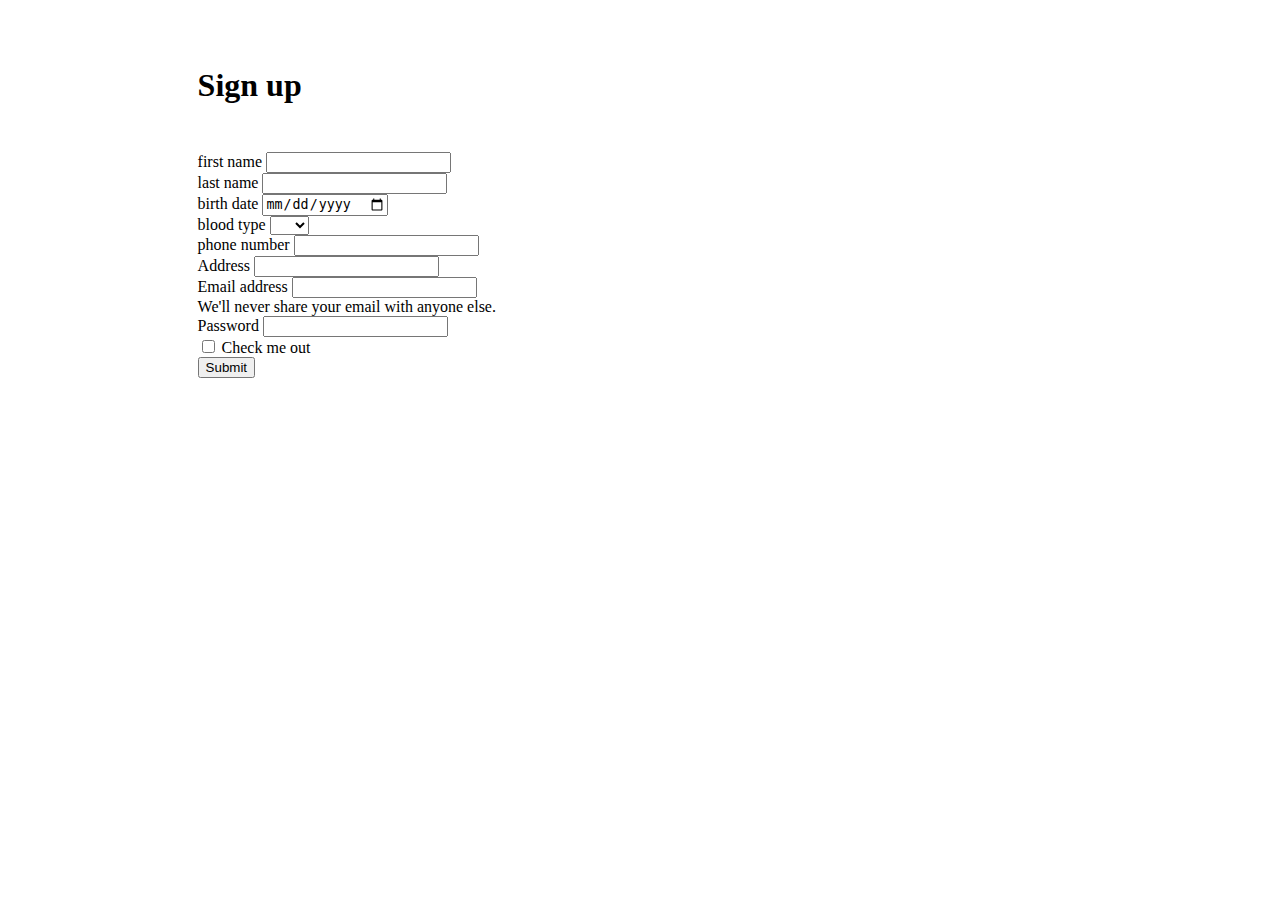
<file: signup.html>
<!-- require_once 'connection.php';


if ( isset($_POST['user_name'])&& isset($_POST['Email'])&& isset($_POST['Password'])&&isset($_POST['Address']))
{
$user_name = $_POST['user_name'];
$user_lastname = $_POST['user_lastname'];
$birthday = $_POST['birthday'];
$bloodtype = $_POST['bloodtype'];
$phone_number = $_POST['phone_number'];
$address = $_POST['address'];
$email = $_POST['Email'];
$password = $_POST['Password'];
$sql_add_query = "INSERT INTO user (first_name, last_name, Dateofbirth,blood_type, user_email, user_password, user_address , phone_number) VALUES('$user_name','$user_lastname','$birthday', '$bloodtype','$email', '$password','$address','$phone_number')";

if (mysqli_query($con, $sql_add_query) === FALSE) {
        die("Could not add the new user");
    }
}







// close connection

?> -->

<!doctype html>
<html lang="en">
<head>
    <meta charset="utf-8">
    <meta name="viewport" content="width=device-width, initial-scale=1">
    <title>Sign up</title>
    <link rel="stylesheet" href="css/sign_up_in_pages.css">
    <link href="https://cdn.jsdelivr.net/npm/bootstrap@5.3.0-alpha1/dist/css/bootstrap.min.css" rel="stylesheet"
          integrity="sha384-GLhlTQ8iRABdZLl6O3oVMWSktQOp6b7In1Zl3/Jr59b6EGGoI1aFkw7cmDA6j6gD" crossorigin="anonymous">
</head>
<body>


<div class="signup_form">
    <h1>Sign up</h1>

    <form method="post" action="index.html">
        <div class="row">

            <div class="col-md-6">
                <label for="input_first_name" class="form-label">first name</label>
                <input type="text" class="form-control" name="user_name">
            </div>

            <div class="col-md-6">
                <label for="input_last_name" class="form-label">last name</label>
                <input type="text" class="form-control" name="user_lastname">
            </div>

        </div>

        <!-- birthdate and blood type-->
        <div class="row">

            <div class="col-md-6 mb-3 ">
                <label for="birthday" class="form-label">birth date</label>
                <input type="date" id="birthday" name="birthday" class="form-control">
            </div>

            <div class="col-md-6">

                <label for="blood.type" class="form-label">blood type</label>
                <select name="bloodtype" id="bloodtype" class="form-control">


    <option value="" disabled selected> </option>
    <option value="volvo">A+</option>
    <option value="saab">A-</option>
    <option value="B+">B+</option>
    <option value="B-">B-</option>
  </select>

</div>

</div>
<!-- address and phone number -->
<div class="row">


  <div class="col-md-6">
    <label for="phone" class="form-label">phone number</label>
    <input type="number" class="form-control" name="phone_number">
  </div>
  
  <div class="col-md-6">
    <label for="address" class="form-label">Address</label>
    <input type="text" class="form-control" name="address">
  </div>
  
 
  </div>
  



<!-- email and pass -->
      <div class="mb-3">
        <label for="exampleInputEmail1" class="form-label">Email address</label>
        <input type="email" class="form-control" name="Email"  aria-describedby="emailHelp">
        <div id="emailHelp" class="form-text">We'll never share your email with anyone else.</div>
      </div>
      <div class="mb-3">
        <label for="exampleInputPassword1" class="form-label">Password</label>
        <input type="password" class="form-control" name="Password">
      </div>
      <div class="mb-3 form-check">
        <input type="checkbox" class="form-check-input" >
        <label class="form-check-label" for="exampleCheck1">Check me out</label>
      </div>
      <button type="submit" class="btn btn-primary">Submit</button>
    </form>

  



  </div>





    <script src="https://cdn.jsdelivr.net/npm/bootstrap@5.3.0-alpha1/dist/js/bootstrap.bundle.min.js" integrity="sha384-w76AqPfDkMBDXo30jS1Sgez6pr3x5MlQ1ZAGC+nuZB+EYdgRZgiwxhTBTkF7CXvN" crossorigin="anonymous"></script>
  </body>
</html>
</file>
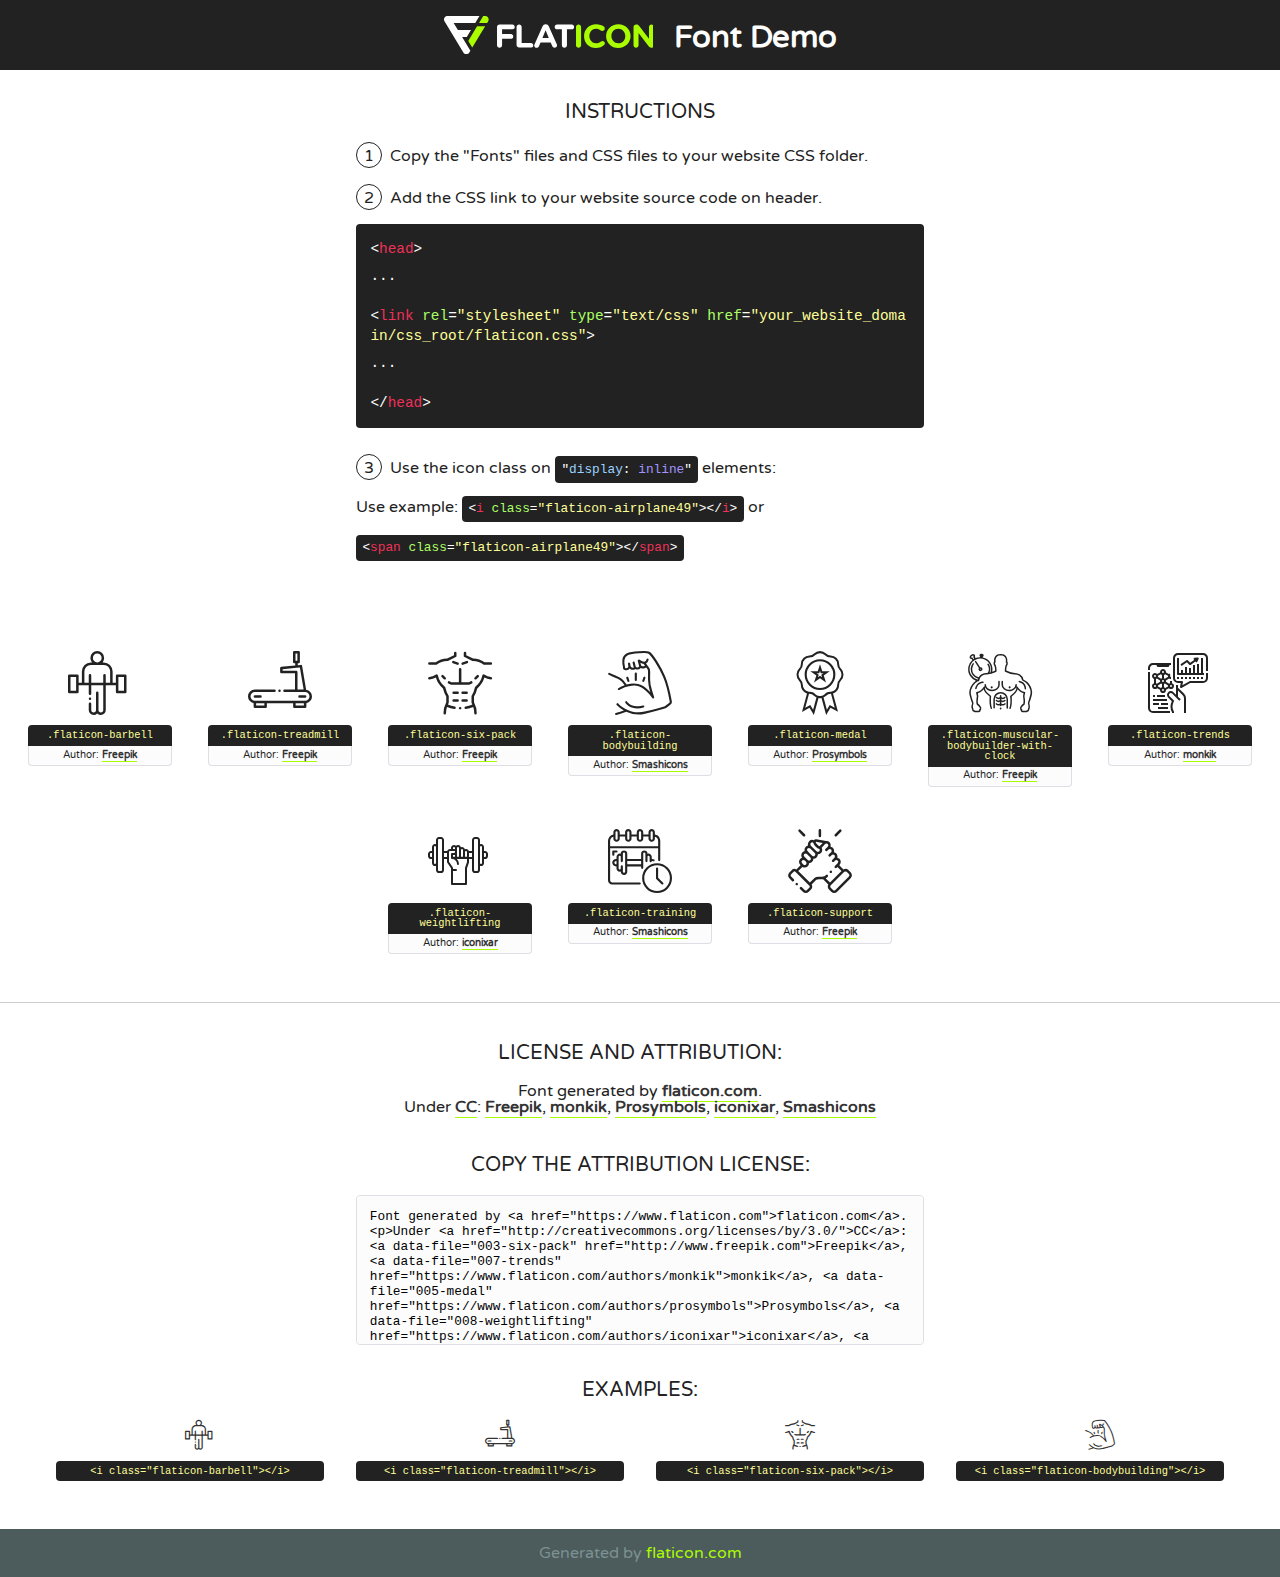
<file: lib/flaticon/font/flaticon.html>
<!DOCTYPE html>
<!--
  Flaticon icon font: Flaticon
  Creation date: 26/10/2020 11:08
-->
<html>
<!DOCTYPE html>
<html>

<head>
    <title>Flaticon WebFont</title>
    <link href="http://fonts.googleapis.com/css?family=Varela+Round" rel="stylesheet" type="text/css" />
    <link rel="stylesheet" type="text/css" href="flaticon.css">
    <meta charset="UTF-8">
    <style>
    html, body, div, span, applet, object, iframe,
    h1, h2, h3, h4, h5, h6, p, blockquote, pre,
    a, abbr, acronym, address, big, cite, code,
    del, dfn, em, img, ins, kbd, q, s, samp,
    small, strike, strong, sub, sup, tt, var,
    b, u, i, center,
    dl, dt, dd, ol, ul, li,
    fieldset, form, label, legend,
    table, caption, tbody, tfoot, thead, tr, th, td,
    article, aside, canvas, details, embed, 
    figure, figcaption, footer, header, hgroup, 
    menu, nav, output, ruby, section, summary,
    time, mark, audio, video {
        margin: 0;
        padding: 0;
        border: 0;
        font-size: 100%;
        font: inherit;
        vertical-align: baseline;
    }
    /* HTML5 display-role reset for older browsers */
    article, aside, details, figcaption, figure, 
    footer, header, hgroup, menu, nav, section {
        display: block;
    }
    body {
        line-height: 1;
    }
    ol, ul {
        list-style: none;
    }
    blockquote, q {
        quotes: none;
    }
    blockquote:before, blockquote:after,
    q:before, q:after {
        content: '';
        content: none;
    }
    table {
        border-collapse: collapse;
        border-spacing: 0;
    }
    body {
        font-family: 'Varela Round', Helvetica, Arial, sans-serif;
        font-size: 16px;
        color: #222;
    }
    a {
        color: #333;
        border-bottom: 1px solid #a9fd00;
        font-weight: bold;
        text-decoration: none;
    }
    * {
        -moz-box-sizing: border-box;
        -webkit-box-sizing: border-box;
        box-sizing: border-box;
        margin: 0;
        padding: 0;
    }
    [class^="flaticon-"]:before, [class*=" flaticon-"]:before, [class^="flaticon-"]:after, [class*=" flaticon-"]:after {
        font-family: Flaticon;
        font-size: 30px;
        font-style: normal;
        margin-left: 20px;
        color: #333;
    }
    .wrapper {
        max-width: 600px;
        margin: auto;
        padding: 0 1em;
    }
    .title {
        font-size: 1.25em;
        text-align: center;
        margin-bottom: 1em;
        text-transform: uppercase;
    }
    header {
        text-align: center;
        background-color: #222;
        color: #fff;
        padding: 1em;
    }
    header .logo {
        width: 210px;
        height: 38px;
        display: inline-block;
        vertical-align: middle;
        margin-right: 1em;
        border: none;
    }
    header strong {
        font-size: 1.95em;
        font-weight: bold;
        vertical-align: middle;
        margin-top: 5px;
        display: inline-block;
    }
    .demo {
        margin: 2em auto;
        line-height: 1.25em;
    }
    .demo ul li {
        margin-bottom: 1em;
    }
    .demo ul li .num {
        color: #222;
        border-radius: 20px;
        display: inline-block;
        width: 26px;
        padding: 3px;
        height: 26px;
        text-align: center;
        margin-right: 0.5em;
        border: 1px solid #222;
    }
    .demo ul li code {
        background-color: #222;
        border-radius: 4px;
        padding: 0.25em 0.5em;
        display: inline-block;
        color: #fff;
        font-family: Consolas,Monaco,Lucida Console,Liberation Mono,DejaVu Sans Mono,Bitstream Vera Sans Mono,Courier New, monospace;
        font-weight: lighter;
        margin-top: 1em;
        font-size: 0.8em;
        word-break: break-all;
    }
    .demo ul li code.big {
        padding: 1em;
        font-size: 0.9em;
    }
    .demo ul li code .red {
        color: #EF3159;
    }
    .demo ul li code .green {
        color: #ACFF65;
    }
    .demo ul li code .yellow {
        color: #FFFF99;
    }
    .demo ul li code .blue {
        color: #99D3FF;
    }
    .demo ul li code .purple {
        color: #A295FF;
    }
    .demo ul li code .dots {
        margin-top: 0.5em;
        display: block;
    }
    #glyphs {
        border-bottom: 1px solid #ccc;
        padding: 2em 0;
        text-align: center;
    }
    .glyph {
        display: inline-block;
        width: 9em;
        margin: 1em;
        text-align: center;
        vertical-align: top;
        background: #FFF;
    }
    .glyph .glyph-icon {
        padding: 10px;
        display: block;
        font-family:"Flaticon";
        font-size: 64px;
        line-height: 1;
    }
    .glyph .glyph-icon:before {
        font-size: 64px;
        color: #222;
        margin-left: 0;
    }
    .class-name {
        font-size: 0.65em;
        background-color: #222;
        color: #fff;
        border-radius: 4px 4px 0 0;
        padding: 0.5em;
        color: #FFFF99;
        font-family: Consolas,Monaco,Lucida Console,Liberation Mono,DejaVu Sans Mono,Bitstream Vera Sans Mono,Courier New, monospace;
    }
    .author-name {
        font-size: 0.6em;
        background-color: #fcfcfd;
        border: 1px solid #DEDEE4;
        border-top: 0;
        border-radius: 0 0 4px 4px;
        padding: 0.5em;
    }
    .class-name:last-child {
        font-size: 10px;
        color:#888;
    }
    .class-name:last-child a {
        font-size: 10px;
        color:#555;
    }
    .class-name:last-child a:hover {
        color:#a9fd00;
    }
    .glyph > input {
        display: block;
        width: 100px;
        margin: 5px auto;
        text-align: center;
        font-size: 12px;
        cursor: text;
    }
    .glyph > input.icon-input {
        font-family:"Flaticon";
        font-size: 16px;
        margin-bottom: 10px;
    }
    .attribution .title {
        margin-top: 2em;
    }
    .attribution textarea {
        background-color: #fcfcfd;
        padding: 1em;
        border: none;
        box-shadow: none;
        border: 1px solid #DEDEE4;
        border-radius: 4px;
        resize: none;
        width: 100%;
        height: 150px;
        font-size: 0.8em;
        font-family: Consolas,Monaco,Lucida Console,Liberation Mono,DejaVu Sans Mono,Bitstream Vera Sans Mono,Courier New, monospace;
        -webkit-appearance: none;
    }
    .iconsuse {
        margin: 2em auto;
        text-align: center;
        max-width: 1200px;
    }
    .iconsuse:after {
        content: '';
        display: table;
        clear: both;
    }
    .iconsuse .image {
        float: left;
        width: 25%;
        padding: 0 1em;
    }
    .iconsuse .image p {
        margin-bottom: 1em;
    }
    .iconsuse .image span {
        display: block;
        font-size: 0.65em;
        background-color: #222;
        color: #fff;
        border-radius: 4px;
        padding: 0.5em;
        color: #FFFF99;
        margin-top: 1em;
        font-family: Consolas,Monaco,Lucida Console,Liberation Mono,DejaVu Sans Mono,Bitstream Vera Sans Mono,Courier New, monospace;
    }
    #footer {
        text-align: center;
        background-color: #4C5B5C;
        color: #7c9192;
        padding: 1em;
    }
    #footer a {
        border: none;
        color: #a9fd00;
        font-weight: normal;
    }
    @media (max-width: 960px) {
        .iconsuse .image {
            width: 50%;
        }
    }
    @media (max-width: 560px) {
        .iconsuse .image {
            width: 100%;
        }
    }
    </style>
</head>

<body class="characters-off">

    <header>
        <a href="https://www.flaticon.com" target="_blank" class="logo">
            <svg version="1.1" xmlns="http://www.w3.org/2000/svg" xmlns:xlink="http://www.w3.org/1999/xlink" xmlns:a="http://ns.adobe.com/AdobeSVGViewerExtensions/3.0/" viewBox="0 0 560.875 102.036" enable-background="new 0 0 560.875 102.036" xml:space="preserve">
                <defs>
                </defs>
                <g>
                    <g class="letters">
                        <path fill="#ffffff" d="M141.596,29.675c0-3.777,2.985-6.767,6.764-6.767h34.438c3.426,0,6.15,2.728,6.15,6.15
                        c0,3.43-2.724,6.149-6.15,6.149h-27.674v13.091h23.719c3.429,0,6.151,2.724,6.151,6.15c0,3.43-2.723,6.149-6.151,6.149h-23.719
                        v17.574c0,3.773-2.986,6.761-6.764,6.761c-3.779,0-6.764-2.989-6.764-6.761V29.675z"></path>
                        <path fill="#ffffff" d="M193.844,29.149c0-3.781,2.985-6.767,6.764-6.767c3.776,0,6.763,2.985,6.763,6.767v42.957h25.039
                        c3.426,0,6.149,2.726,6.149,6.153c0,3.425-2.723,6.15-6.149,6.15h-31.802c-3.779,0-6.764-2.986-6.764-6.768V29.149z"></path>
                        <path fill="#ffffff" d="M241.891,75.71l21.438-48.407c1.492-3.341,4.215-5.357,7.906-5.357h0.792
                        c3.686,0,6.323,2.017,7.815,5.357l21.439,48.407c0.436,0.967,0.701,1.845,0.701,2.723c0,3.602-2.809,6.501-6.414,6.501
                        c-3.161,0-5.269-1.845-6.499-4.655l-4.132-9.661h-27.059l-4.301,10.102c-1.144,2.631-3.426,4.214-6.237,4.214
                        c-3.517,0-6.24-2.81-6.24-6.325C241.1,77.64,241.451,76.677,241.891,75.71z M279.932,58.666l-8.521-20.297l-8.526,20.297H279.932
                        z"></path>
                        <path fill="#ffffff" d="M314.864,35.387H301.86c-3.429,0-6.239-2.813-6.239-6.238c0-3.429,2.811-6.24,6.239-6.24h39.533
                        c3.426,0,6.237,2.811,6.237,6.24c0,3.425-2.811,6.238-6.237,6.238h-13.001v42.785c0,3.773-2.99,6.761-6.764,6.761
                        c-3.779,0-6.764-2.989-6.764-6.761V35.387z"></path>
                        <path fill="#A9FD00" d="M352.615,29.149c0-3.781,2.985-6.767,6.767-6.767c3.774,0,6.761,2.985,6.761,6.767v49.024
                        c0,3.773-2.987,6.761-6.761,6.761c-3.781,0-6.767-2.989-6.767-6.761V29.149z"></path>
                        <path fill="#A9FD00" d="M374.132,53.836v-0.179c0-17.481,13.178-31.801,32.065-31.801c9.22,0,15.459,2.458,20.557,6.238
                        c1.402,1.054,2.637,2.985,2.637,5.357c0,3.692-2.985,6.59-6.681,6.59c-1.845,0-3.071-0.702-4.044-1.319
                        c-3.776-2.813-7.729-4.393-12.562-4.393c-10.364,0-17.831,8.611-17.831,19.154v0.173c0,10.542,7.291,19.329,17.831,19.329
                        c5.715,0,9.492-1.756,13.359-4.834c1.049-0.874,2.458-1.491,4.039-1.491c3.429,0,6.325,2.813,6.325,6.236
                        c0,2.106-1.056,3.78-2.282,4.834c-5.539,4.834-12.036,7.733-21.878,7.733C387.572,85.464,374.132,71.493,374.132,53.836z"></path>
                        <path fill="#A9FD00" d="M433.009,53.836v-0.179c0-17.481,13.79-31.801,32.766-31.801c18.981,0,32.592,14.143,32.592,31.628v0.173
                        c0,17.483-13.785,31.807-32.769,31.807C446.625,85.464,433.009,71.32,433.009,53.836z M484.224,53.836v-0.179
                        c0-10.539-7.725-19.326-18.626-19.326c-10.893,0-18.449,8.611-18.449,19.154v0.173c0,10.542,7.73,19.329,18.626,19.329
                        C476.676,72.986,484.224,64.378,484.224,53.836z"></path>
                        <path fill="#A9FD00" d="M506.233,29.321c0-3.774,2.99-6.763,6.767-6.763h1.401c3.252,0,5.183,1.583,7.029,3.953l26.093,34.265
                        V29.059c0-3.692,2.99-6.677,6.681-6.677c3.683,0,6.671,2.985,6.671,6.677v48.934c0,3.78-2.987,6.765-6.764,6.765h-0.436
                        c-3.257,0-5.188-1.581-7.034-3.953l-27.056-35.492v32.944c0,3.687-2.985,6.676-6.678,6.676c-3.683,0-6.673-2.989-6.673-6.676
                        V29.321z"></path>
                    </g>
                    <g class="insignia">
                        <path fill="#ffffff" d="M48.372,56.137h12.517l11.156-18.537H37.186L25.688,18.539h57.825L94.668,0H9.271
                        C5.925,0,2.842,1.801,1.198,4.716c-1.644,2.907-1.593,6.482,0.134,9.343l50.38,83.501c1.678,2.781,4.689,4.476,7.938,4.476
                        c3.246,0,6.257-1.695,7.935-4.476l2.898-4.804L48.372,56.137z"></path>
                        <g class="i">
                            <path fill="#A9FD00" d="M93.575,18.539h0.031v0.004l21.652,0.004l2.705-4.488c1.727-2.861,1.778-6.436,0.133-9.343
                            C116.454,1.801,113.371,0,110.026,0h-5.294L93.575,18.539z"></path>
                            <polygon fill="#A9FD00" points="88.291,27.356 64.725,66.486 75.519,84.404 109.942,27.356"></polygon>
                        </g>
                    </g>
                </g>
            </svg>
        </a>
        <strong>Font Demo</strong>
    </header>


    <section class="demo wrapper">

        <p class="title">Instructions</p>

        <ul>
            <li>
                <span class="num">1</span>Copy the "Fonts" files and CSS files to your website CSS folder.
            </li>
            <li>
                <span class="num">2</span>Add the CSS link to your website source code on header.
                <code class="big">
                    &lt;<span class="red">head</span>&gt;
                    <br/><span class="dots">...</span>
                    <br/>&lt;<span class="red">link</span> <span class="green">rel</span>=<span class="yellow">"stylesheet"</span> <span class="green">type</span>=<span class="yellow">"text/css"</span> <span class="green">href</span>=<span class="yellow">"your_website_domain/css_root/flaticon.css"</span>&gt;
                    <br/><span class="dots">...</span>
                    <br/>&lt;/<span class="red">head</span>&gt;
                </code>
            </li>

            <li>
                <p>
                    <span class="num">3</span>Use the icon class on <code>"<span class="blue">display</span>:<span class="purple"> inline</span>"</code> elements:
                    <br />
                    Use example: <code>&lt;<span class="red">i</span> <span class="green">class</span>=<span class="yellow">&quot;flaticon-airplane49&quot;</span>&gt;&lt;/<span class="red">i</span>&gt;</code> or <code>&lt;<span class="red">span</span> <span class="green">class</span>=<span class="yellow">&quot;flaticon-airplane49&quot;</span>&gt;&lt;/<span class="red">span</span>&gt;</code>
            </li>
        </ul>

    </section>




   <section id="glyphs">          
    
      
        <div class="glyph"><div class="glyph-icon flaticon-barbell"></div>
            <div class="class-name">.flaticon-barbell</div>
            <div class="author-name">Author: <a data-file="001-barbell" href="http://www.freepik.com">Freepik</a> </div> 
        </div>        
        
        <div class="glyph"><div class="glyph-icon flaticon-treadmill"></div>
            <div class="class-name">.flaticon-treadmill</div>
            <div class="author-name">Author: <a data-file="002-treadmill" href="http://www.freepik.com">Freepik</a> </div> 
        </div>        
        
        <div class="glyph"><div class="glyph-icon flaticon-six-pack"></div>
            <div class="class-name">.flaticon-six-pack</div>
            <div class="author-name">Author: <a data-file="003-six-pack" href="http://www.freepik.com">Freepik</a> </div> 
        </div>        
        
        <div class="glyph"><div class="glyph-icon flaticon-bodybuilding"></div>
            <div class="class-name">.flaticon-bodybuilding</div>
            <div class="author-name">Author: <a data-file="004-bodybuilding" href="https://www.flaticon.com/authors/smashicons">Smashicons</a> </div> 
        </div>        
        
        <div class="glyph"><div class="glyph-icon flaticon-medal"></div>
            <div class="class-name">.flaticon-medal</div>
            <div class="author-name">Author: <a data-file="005-medal" href="https://www.flaticon.com/authors/prosymbols">Prosymbols</a> </div> 
        </div>        
        
        <div class="glyph"><div class="glyph-icon flaticon-muscular-bodybuilder-with-clock"></div>
            <div class="class-name">.flaticon-muscular-bodybuilder-with-clock</div>
            <div class="author-name">Author: <a data-file="006-muscular-bodybuilder-with-clock" href="http://www.freepik.com">Freepik</a> </div> 
        </div>        
        
        <div class="glyph"><div class="glyph-icon flaticon-trends"></div>
            <div class="class-name">.flaticon-trends</div>
            <div class="author-name">Author: <a data-file="007-trends" href="https://www.flaticon.com/authors/monkik">monkik</a> </div> 
        </div>        
        
        <div class="glyph"><div class="glyph-icon flaticon-weightlifting"></div>
            <div class="class-name">.flaticon-weightlifting</div>
            <div class="author-name">Author: <a data-file="008-weightlifting" href="https://www.flaticon.com/authors/iconixar">iconixar</a> </div> 
        </div>        
        
        <div class="glyph"><div class="glyph-icon flaticon-training"></div>
            <div class="class-name">.flaticon-training</div>
            <div class="author-name">Author: <a data-file="009-training" href="https://www.flaticon.com/authors/smashicons">Smashicons</a> </div> 
        </div>        
        
        <div class="glyph"><div class="glyph-icon flaticon-support"></div>
            <div class="class-name">.flaticon-support</div>
            <div class="author-name">Author: <a data-file="010-support" href="http://www.freepik.com">Freepik</a> </div> 
        </div>        
        

    </section>



    <section class="attribution wrapper"   style="text-align:center;">

      <div class="title">License and attribution:</div><div class="attrDiv">Font generated by <a href="https://www.flaticon.com">flaticon.com</a>. <div><p>Under <a href="http://creativecommons.org/licenses/by/3.0/">CC</a>: <a data-file="003-six-pack" href="http://www.freepik.com">Freepik</a>, <a data-file="007-trends" href="https://www.flaticon.com/authors/monkik">monkik</a>, <a data-file="005-medal" href="https://www.flaticon.com/authors/prosymbols">Prosymbols</a>, <a data-file="008-weightlifting" href="https://www.flaticon.com/authors/iconixar">iconixar</a>, <a data-file="004-bodybuilding" href="https://www.flaticon.com/authors/smashicons">Smashicons</a></p>  </div>
      </div>
      <div class="title">Copy the Attribution License:</div>

    <textarea onclick="this.focus();this.select();">Font generated by &lt;a href=&quot;https://www.flaticon.com&quot;&gt;flaticon.com&lt;/a&gt;. <p>Under <a href="http://creativecommons.org/licenses/by/3.0/">CC</a>: <a data-file="003-six-pack" href="http://www.freepik.com">Freepik</a>, <a data-file="007-trends" href="https://www.flaticon.com/authors/monkik">monkik</a>, <a data-file="005-medal" href="https://www.flaticon.com/authors/prosymbols">Prosymbols</a>, <a data-file="008-weightlifting" href="https://www.flaticon.com/authors/iconixar">iconixar</a>, <a data-file="004-bodybuilding" href="https://www.flaticon.com/authors/smashicons">Smashicons</a></p>  
     </textarea>

    </section>

    <section class="iconsuse">

          <div class="title">Examples:</div>            
             
            <div class="image">
                <p>
                    <i class="glyph-icon flaticon-barbell"></i> 
                    <span>&lt;i class=&quot;flaticon-barbell&quot;&gt;&lt;/i&gt;</span>
                </p>
            </div>
            
            <div class="image">
                <p>
                    <i class="glyph-icon flaticon-treadmill"></i> 
                    <span>&lt;i class=&quot;flaticon-treadmill&quot;&gt;&lt;/i&gt;</span>
                </p>
            </div>
            
            <div class="image">
                <p>
                    <i class="glyph-icon flaticon-six-pack"></i> 
                    <span>&lt;i class=&quot;flaticon-six-pack&quot;&gt;&lt;/i&gt;</span>
                </p>
            </div>
            
            <div class="image">
                <p>
                    <i class="glyph-icon flaticon-bodybuilding"></i> 
                    <span>&lt;i class=&quot;flaticon-bodybuilding&quot;&gt;&lt;/i&gt;</span>
                </p>
            </div>
                       
        </div>
                            
    </section>

<div id="footer">
    <div>Generated by <a href="https://www.flaticon.com">flaticon.com</a>
    </div>
</div>



</body>
</html>
</file>
<file: css/sign_up_in_pages.css>
/* sign up */

h1{
    padding-bottom: 3%;
}
.signup_form{

    padding: 3% 15%;
}
</file>
<file: lib/flaticon/font/flaticon.css>
/*
  	Flaticon icon font: Flaticon
  	Creation date: 26/10/2020 11:08
  	*/

@font-face {
  font-family: "Flaticon";
  src: url("./Flaticon.eot");
  src: url("./Flaticon.eot?#iefix") format("embedded-opentype"),
       url("./Flaticon.woff2") format("woff2"),
       url("./Flaticon.woff") format("woff"),
       url("./Flaticon.ttf") format("truetype"),
       url("./Flaticon.svg#Flaticon") format("svg");
  font-weight: normal;
  font-style: normal;
}

@media screen and (-webkit-min-device-pixel-ratio:0) {
  @font-face {
    font-family: "Flaticon";
    src: url("./Flaticon.svg#Flaticon") format("svg");
  }
}

[class^="flaticon-"]:before, [class*=" flaticon-"]:before,
[class^="flaticon-"]:after, [class*=" flaticon-"]:after {   
  font-family: Flaticon;
        font-size: 20px;
font-style: normal;
margin-left: 20px;
}

.flaticon-barbell:before { content: "\f100"; }
.flaticon-treadmill:before { content: "\f101"; }
.flaticon-six-pack:before { content: "\f102"; }
.flaticon-bodybuilding:before { content: "\f103"; }
.flaticon-medal:before { content: "\f104"; }
.flaticon-muscular-bodybuilder-with-clock:before { content: "\f105"; }
.flaticon-trends:before { content: "\f106"; }
.flaticon-weightlifting:before { content: "\f107"; }
.flaticon-training:before { content: "\f108"; }
.flaticon-support:before { content: "\f109"; }
</file>
